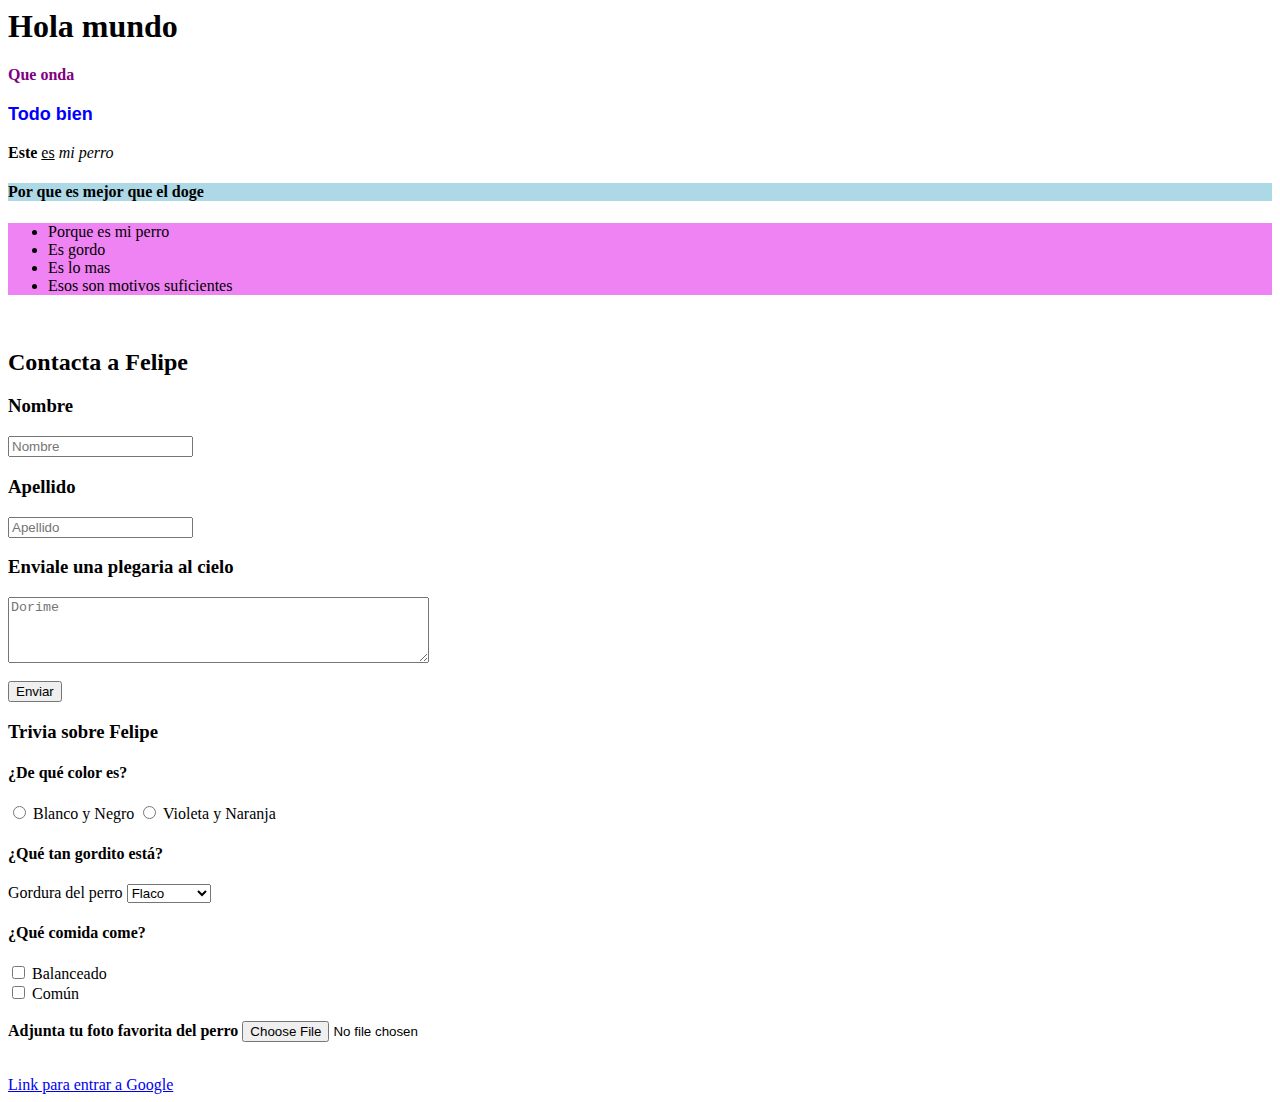
<file: index.html>
<html lang="es">
    <head>
      <title>Mi primera pagina</title>
    </head>
    <body>     
  <h1>Hola mundo</h1>
  
  <h2><font size="3" color=purple face=verdana> Que onda </font>  </h2>
  
  <h3><font size="4" color=blue face=arial> Todo bien </font></h3> 
  
  <p> <strong>Este</strong> <u>es</u> <em>mi perro</em> </p>

  <div style="background-color: lightblue;">
    <h4>Por que es mejor que el doge</h4>
  </div>
  
  <ul style="background-color: rgb(239, 131, 243);">
      <li>Porque es mi perro</li>
      <li>Es gordo</li>
      <li>Es lo mas</li>
      <li>Esos son motivos suficientes</li>
  </ul>
  <br>              
  <form>
    <h2>Contacta a Felipe</h2>
       <label>
        <h3>Nombre</h3>
       <input type="text" name="name" placeholder="Nombre">
       </label>  
       <br>
       <label>
         <h3>Apellido</h3>
       <input type="text" name="lastname" placeholder="Apellido">
       </label>
       <br>
      <label>
        <h3>Enviale una plegaria al cielo </h3>
        <textarea rows="4" cols="50" placeholder="Dorime"></textarea>
      </label>
  <br><br>
  <input type="submit" value="Enviar">
  </form>
  <h3>Trivia sobre Felipe</h3>
    <form>
    <h4>¿De qué color es?</h4>
    <label> 
    <input type="radio" name="dog colour" value=BlancoNegro>
    Blanco y Negro
    </label>
    <label>
    <input type="radio" name="dog colour" value=VioletaNaranja>
    Violeta y Naranja
    </label>
  <br>
   <h4>¿Qué tan gordito está?</h4>
   <label>
    Gordura del perro
    <select name="Dog fatness">
    <option value="Flaco">Flaco</option>
    <option value="Maso">Maso</option>
    <option value="Gordisimo">Gordísimo</option>
    </select>
  </label>
 <br>
 <h4>¿Qué comida come?</h4>
 <label>
   <input type="checkbox" name="Balanceado">
   Balanceado
 </label>
 <br>
 <label>
  <input type="checkbox" name="Común">
  Común
</label>
<br>
<br>
<label>
  <strong>Adjunta tu foto favorita del perro</strong> 
  <input type="file" accept=".jpg,.png">
</label>
</form>
<br>
<a href="www.google.com"> Link para entrar a Google </a>               
<br>
</body>
</html>
</file>
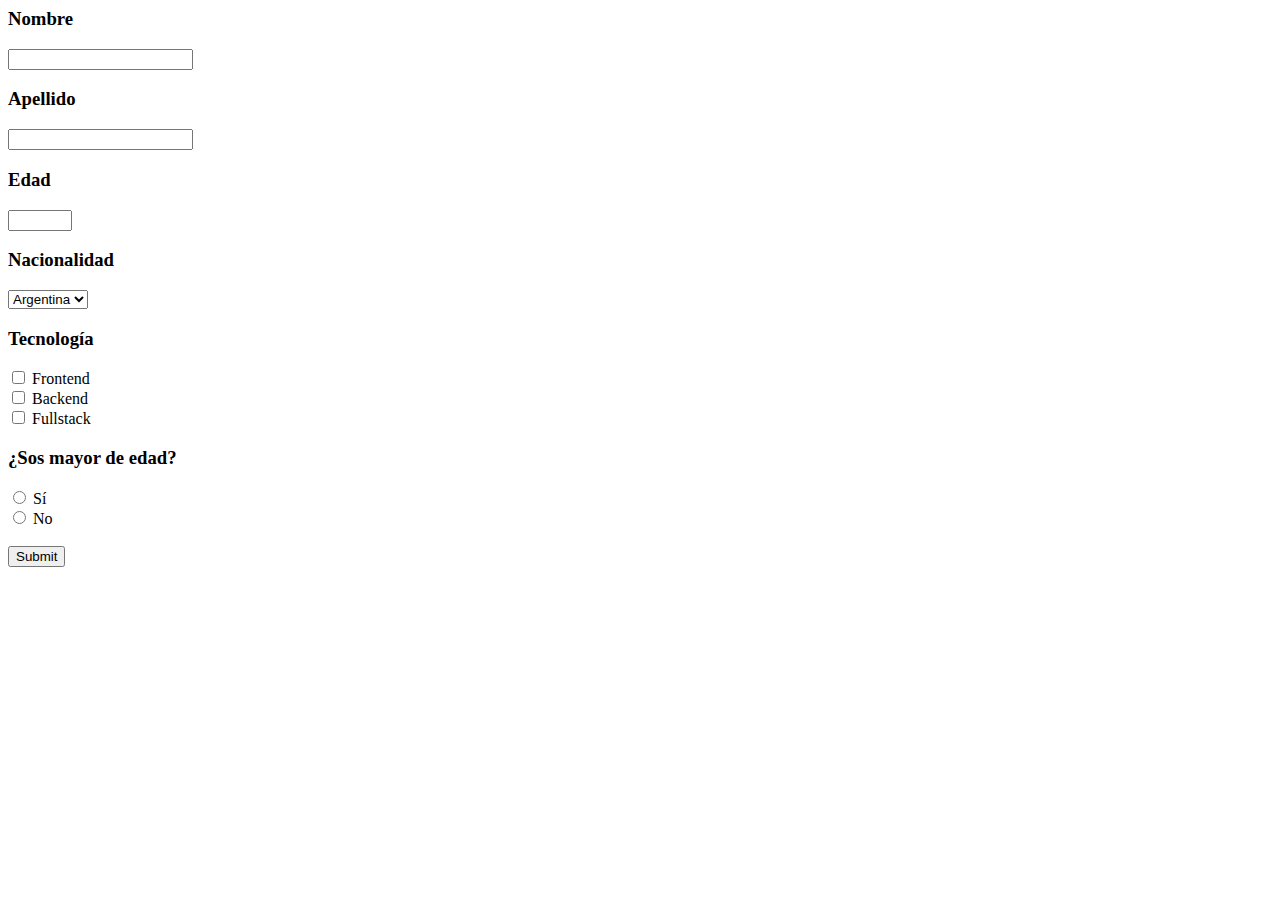
<file: Formulario.html>
<html>
    <head>
        <title>Formulario</title>
    </head>
    <body>
        <form>
        <label>
            <h3>Nombre</h3>
            <input type="text" name="name">
        </label>

        <label>
            <h3>Apellido</h3>
            <input type="text" name="lastname">
        </label>
            
        <label>
            <h3>Edad</h3>
            <input type="number" min="0" max="105" name="age">
        </label>

        <h3>Nacionalidad</h3>
                <select name=country>
                <option value="Arg">Argentina</option>
                <option value="Ale">Alemania</option>
                <option value="And">Andorra</option>
                </select>
                
        <h3>Tecnología</h3>
            <label>
                <input type="checkbox" name=tech value=Frontend>
                Frontend
            </label>
                <br>
            <label>
                <input type="checkbox" name=tech value=Backend>
                Backend
            </label>
                <br>
            <label>
                <input type="checkbox" name=tech value=Fullstack>
                Fullstack
            </label>       
        
        <h3>¿Sos mayor de edad?</h3>
            <label>    
                <input type="radio" name=elderly value=Si> Sí
            </label>
                <br>
        <label>
            <input type="radio" name=elderly value=No> No 
        </label>  
             <br>
             <br>
        <input type="submit" name=submit>          
        </form>
    </body>
    
</html>
</file>
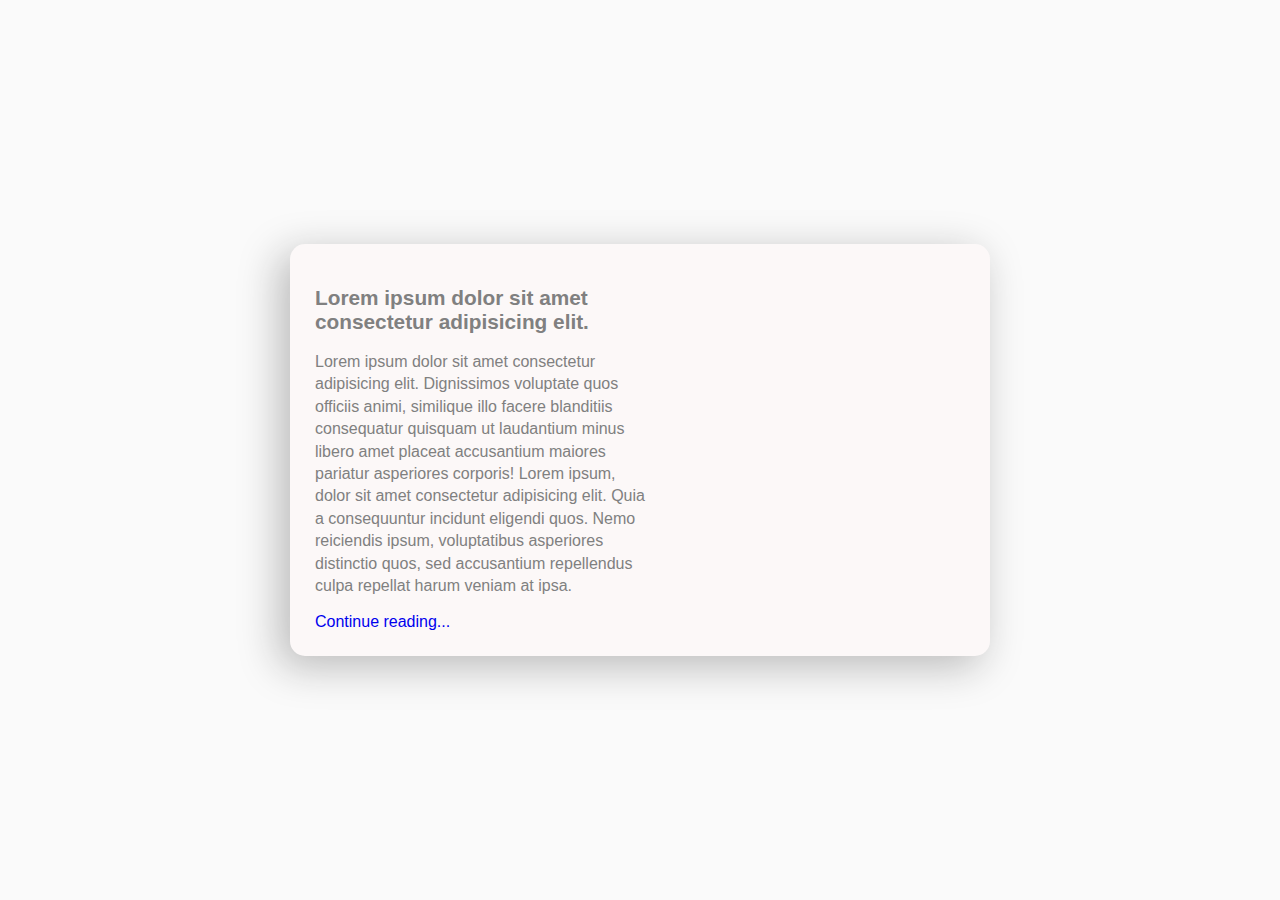
<file: Desafio-box/box.html>
<html>
  <head>
    <title>
      Box
    </title>
    <link rel="stylesheet" type="text/CSS" href="style.css">
  </head>

  <body class="body">
    <main class="main">
      <div class="wrapper">
        <div class="text">
        <h2 class="text-title">Lorem ipsum dolor sit amet consectetur adipisicing elit.</h2>
        <p class="text-paragraph">Lorem ipsum dolor sit amet consectetur adipisicing elit. Dignissimos voluptate quos officiis animi, similique illo facere blanditiis consequatur quisquam ut laudantium minus libero amet placeat accusantium maiores pariatur asperiores corporis! Lorem ipsum, dolor sit amet consectetur adipisicing elit. Quia a consequuntur incidunt eligendi quos. Nemo reiciendis ipsum, voluptatibus asperiores distinctio quos, sed accusantium repellendus culpa repellat harum veniam at ipsa.</p>
        <a class="continue-reading" href="#">Continue reading...</a>
        </div> 
        <div class="text-decoration"></div>
      </div>
    </main>
  </body>
</html>
</file>
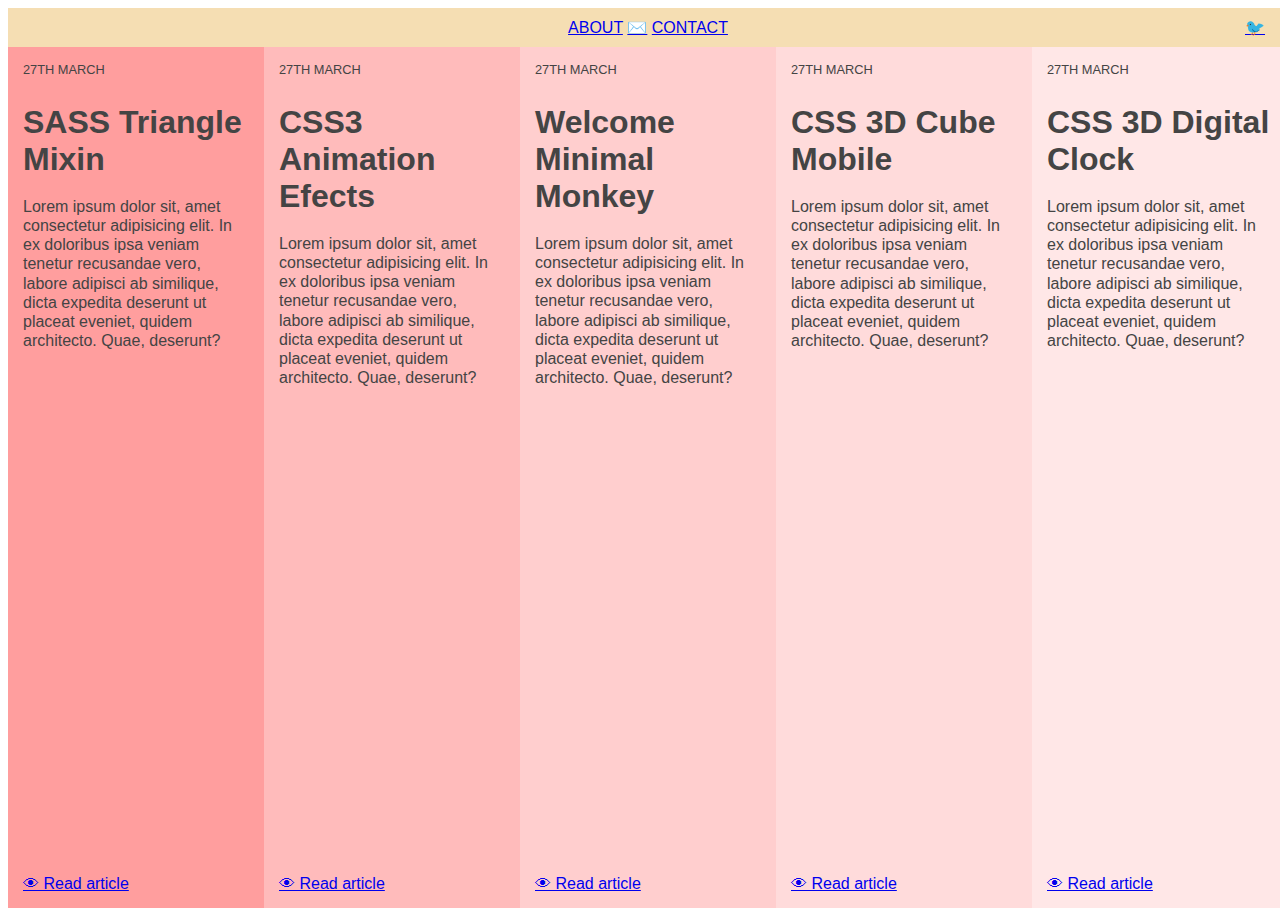
<file: Desafio-flex/desafio-flex.html>
<html>
    <head>
        <title>La vie en rose</title>
        <link rel="stylesheet" type="text/css" href="style.css">
    </head>

    <main class="main">
        <header class="header">
            <nav class="navbar">
                <a href="#">ABOUT</a>
                <a href="#">✉️</a>
                <a href="#">CONTACT</a>
            </nav>
            <a href="#" class="twitter">🐦</a>
        </header>

        <div class="article-wrapper">
                <article class="article">
                    <div class="article-content-wrapper">
                    <date class="date">27th March</date>
                    <h2 class="article-title">SASS Triangle Mixin</h2>
                    <p class="article-content">Lorem ipsum dolor sit, amet consectetur adipisicing elit. In ex doloribus ipsa veniam tenetur recusandae vero, labore adipisci ab similique, dicta expedita deserunt ut placeat eveniet, quidem architecto. Quae, deserunt?</p>
                    </div>
                    <a class="read-article" href="#">👁 Read article</a>
                </article>

                <article class="article">
                    <div class="article-content-wrapper">
                    <date class="date">27th March</date>
                    <h2 class="article-title">CSS3 Animation Efects</h2>
                    <p class="article-content">Lorem ipsum dolor sit, amet consectetur adipisicing elit. In ex doloribus ipsa veniam tenetur recusandae vero, labore adipisci ab similique, dicta expedita deserunt ut placeat eveniet, quidem architecto. Quae, deserunt?</p>
                    </div>
                    <a class="read-article" href="#">👁 Read article</a>
                </article>

                <article class="article">
                    <div class="article-content-wrapper">
                    <date class="date">27th March</date>
                    <h2 class="article-title">Welcome Minimal Monkey</h2>
                    <p class="article-content">Lorem ipsum dolor sit, amet consectetur adipisicing elit. In ex doloribus ipsa veniam tenetur recusandae vero, labore adipisci ab similique, dicta expedita deserunt ut placeat eveniet, quidem architecto. Quae, deserunt?</p>
                    </div>
                    <a class="read-article" href="#">👁 Read article</a>
                </article>

                <article class="article">
                    <div class="article-content-wrapper">
                    <date class="date">27th March</date>
                    <h2 class="article-title">CSS 3D Cube Mobile</h2>
                    <p class="article-content">Lorem ipsum dolor sit, amet consectetur adipisicing elit. In ex doloribus ipsa veniam tenetur recusandae vero, labore adipisci ab similique, dicta expedita deserunt ut placeat eveniet, quidem architecto. Quae, deserunt?</p>
                    </div>
                    <a class="read-article" href="#">👁 Read article</a>
                </article>

                <article class="article">
                    <div class="article-content-wrapper">
                    <date class="date">27th March</date>
                    <h2 class="article-title">CSS 3D Digital Clock</h2>
                    <p class="article-content">Lorem ipsum dolor sit, amet consectetur adipisicing elit. In ex doloribus ipsa veniam tenetur recusandae vero, labore adipisci ab similique, dicta expedita deserunt ut placeat eveniet, quidem architecto. Quae, deserunt?</p>
                    </div>
                    <a class="read-article" href="#">👁 Read article</a>
                </article>
        </div>
    </main>
</html>
</file>
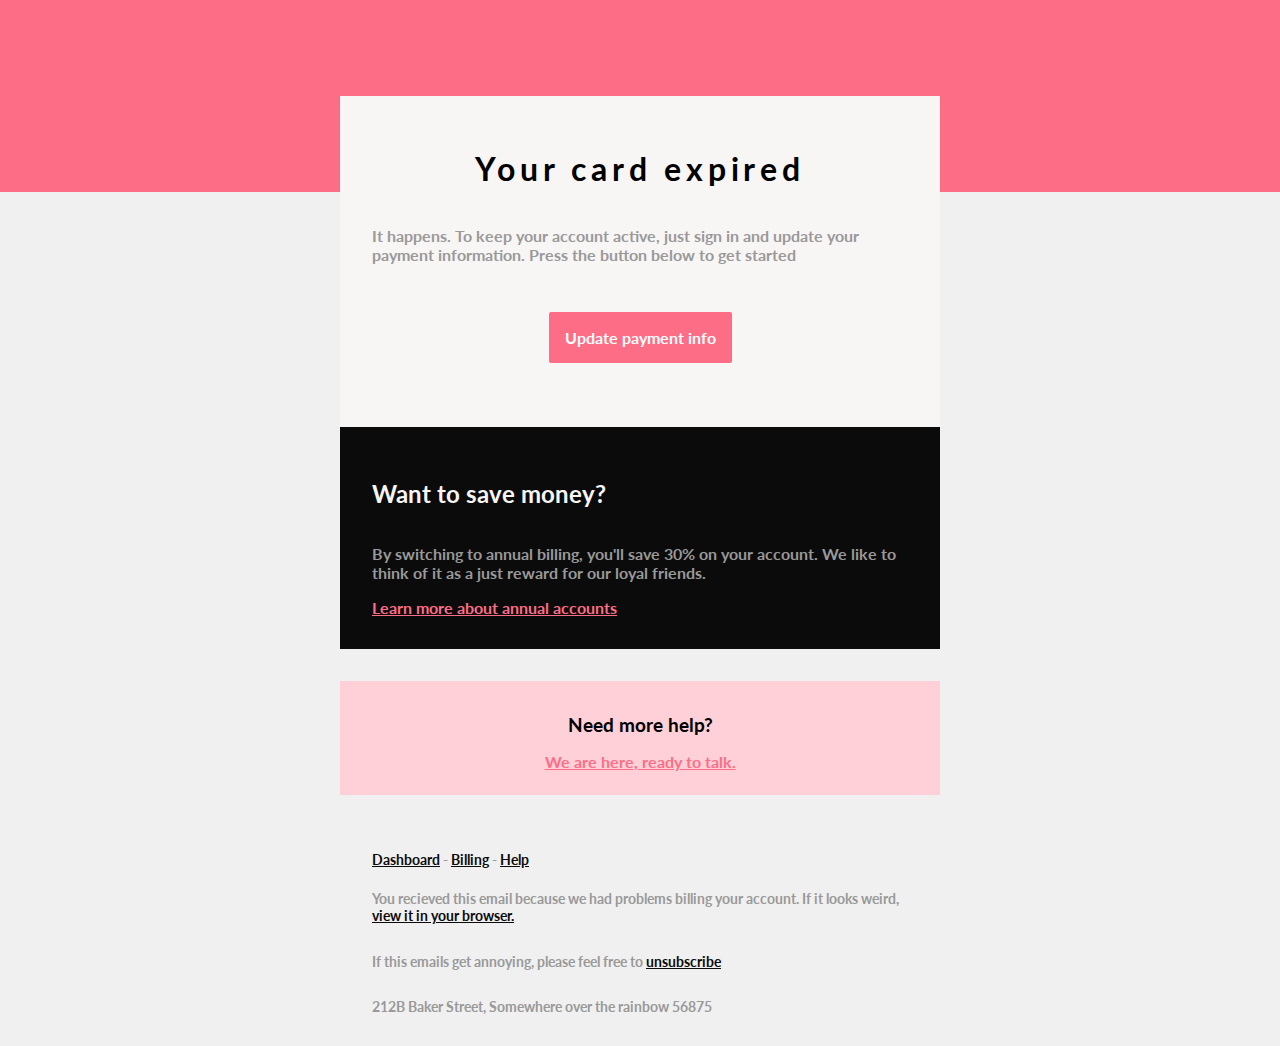
<file: Desafio-scss/easy1.html>
<html>
    <head>
        <title>Your card</title>
        <link rel="stylesheet" type="text/CSS" href="style.css">
    </head>

    <body class="body">
        <main class="main">
                <div class="color-background"></div>
                <div class="wrapper">
                    <section class="card">
                        <h1 class="card-title">Your card expired</h1>
                        <p class="card-text">It happens. To keep your account active, just sign in and update your payment information. Press the button below to get started</p>
                        <a class="card-button" href="#">Update payment info</a>
                    </section>
                    <section class="save-money">
                        <h2 class="save-title">Want to save money?</h2>
                        <p class="save-text">By switching to annual billing, you'll save 30% on your account. We like to think of it as a just reward for our loyal friends.</p>
                        <a class="save-link" href="#">Learn more about annual accounts</a>
                    </section>
                    <section class="help">
                        <h2 class="help-title">Need more help?</h2>
                        <a class="help-link" href="#">We are here, ready to talk.</a>
                    </section>
                    <footer class="footer">
                        <div class="links-wrapper">                        
                            <a class="footer-link" href="#">Dashboard</a> -
                            <a class="footer-link" href="#">Billing</a> -
                            <a class="footer-link" href="#">Help</a>
                        </div>

                        <div class="text-wrapper">
                        <p class="footer-text">You recieved this email because we had problems billing your account. If it looks weird, <a class="footer-link" href="#">view it in your browser.</a></p>
                        <p class="footer-text">If this emails get annoying, please feel free to <a class="footer-link" href="#">unsubscribe</a></p>
                        <p class="footer-text">212B Baker Street, Somewhere over the rainbow 56875</p>
                        </div>
                    </footer>
            
                </div>
        </main>
    </body>
</html>
</file>
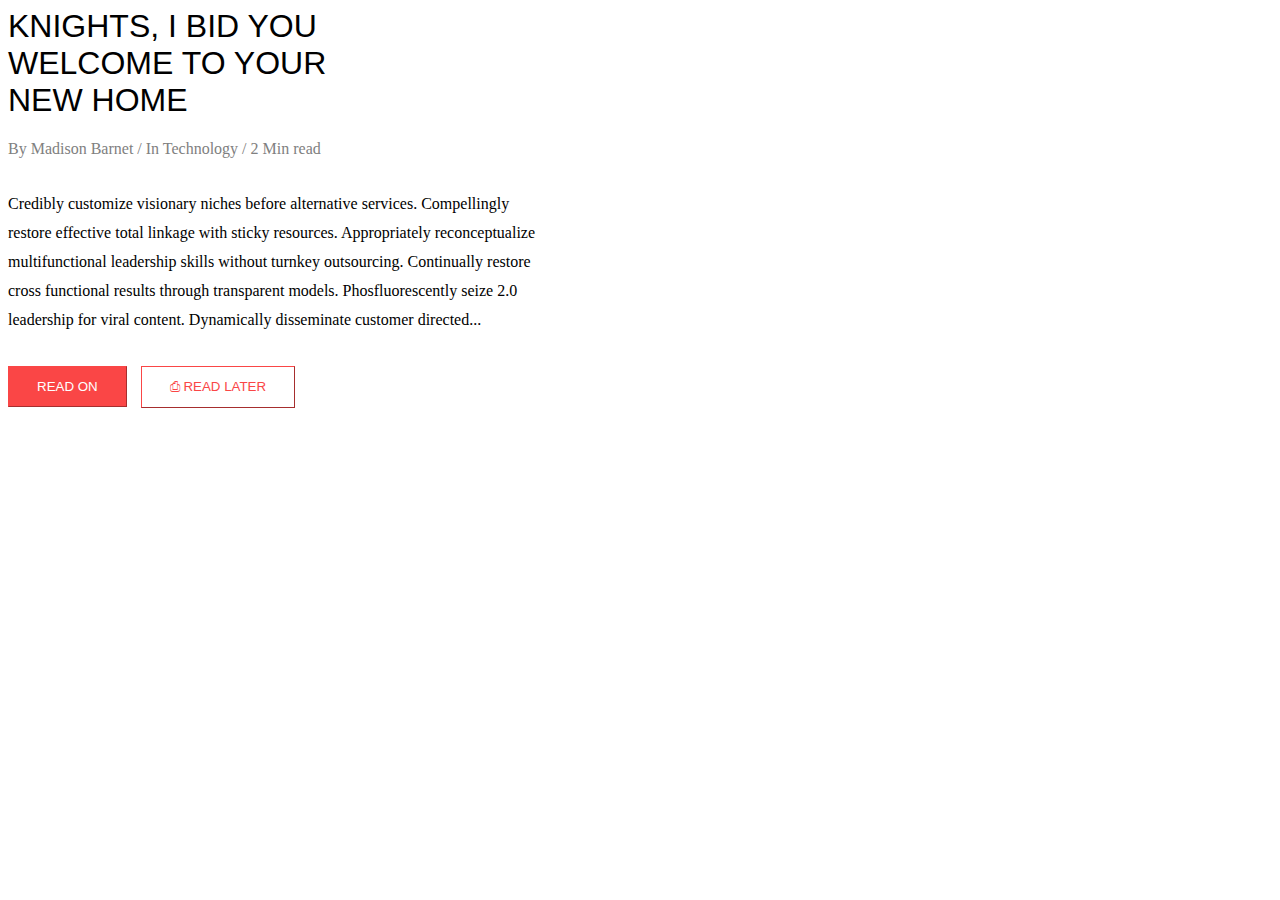
<file: DesafioCSS/desafiocss.html>
<html>  
    <head>
        <title>Desafío CSS</title>
        <link rel="stylesheet" type="text/css" href="style.css" />
    </head>

    <body>
    <h1>KNIGHTS, I BID YOU WELCOME TO YOUR NEW HOME</h1>
    <span>By Madison Barnet / In Technology / 2 Min read</span>
    <article>Credibly customize visionary niches before alternative services. Compellingly restore effective total linkage with sticky resources. Appropriately reconceptualize multifunctional leadership skills without turnkey outsourcing. Continually restore cross functional results through transparent models. Phosfluorescently seize 2.0 leadership for viral content. Dynamically disseminate customer directed...</article>
    <button id="boton1"> READ ON </button> 
    <button id="boton2"> ⎙ READ LATER </button>
    </body>
    
    </html>
</file>
<file: Desafio-box/style.css>
.body {
  background-color: #fafafa;
}

.main {
  height: 100%;
  width: 100%;
  background-color: #fafafa;
  display: flex;
  flex-direction: row;
  justify-content: center;
  align-items: center;
}

.wrapper {
  width: 100%;
  max-width: 700px;
  background-color: #fcf8f8;
  display: flex;
  flex-direction: row;
  font-family: 'Trebuchet MS', 'Lucida Sans Unicode', 'Lucida Grande', 'Lucida Sans', Arial, sans-serif;
  color: grey;
  border-radius: 15px;
  overflow: hidden;
  box-shadow: -10px 10px 40px 1px #bbbbbb;
}

.text {
  width: 48%;
  padding: 25px;
  box-sizing: content-box;
}

.text .text-title {
  font-size: 1.3em;
}

.text .text-paragraph {
  font-size: 1em;
  line-height: 1.4em;
}

.continue-reading {
  text-decoration: none;
}

.continue-reading:hover {
  font-size:1.1em;
}

.text-decoration {
  background-image: url(https://envisionitagency.com/uploads/2018/04/StockSnap_6UHHE19YG7-750x500.jpg);
  background-position: center;
  background-size:cover;
  flex-grow: 1;
  flex-shrink: 0;
}
</file>
<file: Desafio-flex/style.css>
.main {
    height: 100vh;
    width: 100vw;
    display: flex;
    flex-direction: column;
    font-family: 'Trebuchet MS', 'Lucida Sans Unicode', 'Lucida Grande', 'Lucida Sans', Arial, sans-serif;
}

.header{
    background-color: wheat;
    display: flex;
    justify-content: center;
    padding: 10px;
}

.header .twitter {
    position: absolute;
    right: 15px;
}

.article-wrapper {
    display: flex;
    flex-grow: 1;
}

.article-wrapper .article {
    display: flex;
    flex-direction: column;
    justify-content: space-between;
    width: 20%;
    padding: 15px;
}

.article .article-content-wrapper {
    color: #444;
}

.article .date {
    font-size: 0.8em;
    text-transform: uppercase;
}

.article .article-title {
    font-weight: bold;
    font-size: 2em;
    margin-bottom: 0.6em;
}

.article .article-content {
    line-height: 1.2em;
}

.article-wrapper .article:nth-child(1) {
    background-color: #ff9e9e;
  }

.article-wrapper .article:nth-child(2) {
    background-color: #ffbbbb;
  }

.article-wrapper .article:nth-child(3) {
    background-color: #ffcece;
  }

.article-wrapper .article:nth-child(4) {
    background-color: #ffdbdb;
  }

.article-wrapper .article:nth-child(5) {
    background-color: #ffe7e7;
  }
</file>
<file: Desafio-scss/style.css>
@import url("https://fonts.googleapis.com/css2?family=Lato:wght@300;700&display=swap");
.body {
  margin: 0;
  max-width: 100vw;
  min-height: 100vh;
  background-color: #f0f0f0;
}

.main .color-background {
  height: 12rem;
  width: 100%;
  background-color: #fd6e86;
}
.main .wrapper {
  max-width: 600px;
  width: 100%;
  margin: 0 auto;
  font-family: "Lato", sans-serif;
  background-color: #f0f0f0;
}
.main .card {
  margin-top: -6rem;
  background-color: #f8f5f5;
  display: flex;
  flex-direction: column;
  padding: 2rem;
  box-sizing: border-box;
  border-radius: 2px;
  font-weight: bold;
}
.main .card-title {
  display: flex;
  justify-content: center;
  font-size: 2rem;
  letter-spacing: 0.3rem;
}
.main .card-text {
  color: #999999;
}
.main .card-button {
  background-color: #fd6e86;
  padding: 1rem;
  max-width: 10rem;
  display: flex;
  align-self: center;
  text-decoration: none;
  color: white;
  margin: 2rem 0;
  border-radius: 2px;
}
.main .card-button:hover {
  transition: 0.4s;
  background-color: #ff93a3;
}
.main .save-money {
  background-color: #0c0b0b;
  padding: 2rem;
  box-sizing: content-box;
  font-weight: bold;
}
.main .save-title {
  color: #f8f5f5;
  display: inline-block;
}
.main .save-text {
  color: #999999;
}
.main .save-link {
  color: #fd6e86;
}
.main .help {
  margin: 2rem 0;
  padding: 1rem;
  background-color: #ffd0d7;
  box-sizing: border-box;
  display: flex;
  flex-direction: column;
  justify-content: center;
  align-items: center;
  font-weight: bold;
}
.main .help-title {
  display: inline-block;
  font-size: 1.2rem;
}
.main .help-link {
  color: #fd6e86;
  padding-bottom: 0.5rem;
}
.main .footer {
  padding: 1rem 2rem;
  font-weight: bold;
  font-size: 0.9rem;
  color: #999999;
}
.main .links-wrapper {
  padding: 0.5rem 0;
}
.main .footer-link {
  color: #0c0b0b;
}
.main .text-wrapper {
  display: flex;
  flex-direction: column;
  justify-content: space-between;
}

/*# sourceMappingURL=style.css.map */
</file>
<file: DesafioCSS/style.css>
h1 {
    font-family: 'Segoe UI', Tahoma, Geneva, Verdana, sans-serif;
    width: 400px;
    font-weight: 500;
    text-align: left;
}

span {
    font-family: Georgia;
    color: gray;
}

article {
    text-align: left;
    font-family: georgia;
    line-height: 1.8em;
    margin-top: 2em;
    margin-bottom: 2em;
    margin-right: 45em;
}

button#boton1 {
    font-family: 'Gill Sans', 'Gill Sans MT', Calibri, 'Trebuchet MS', sans-serif;
    background-color:rgb(250, 70, 70);
border-color: rgb(250, 70, 70);
    border-width: 1px;
    padding: 12px 28px;
    
    color: white;
    margin-right: 10px;
}

button#boton2 {
    font-family: 'Gill Sans', 'Gill Sans MT', Calibri, 'Trebuchet MS', sans-serif;
    border-color: rgb(250, 70, 70);
    background-color: white;
    border-width: 1px;
    padding: 12px 28px;
    
    color: rgb(250, 70, 70)
}
</file>
